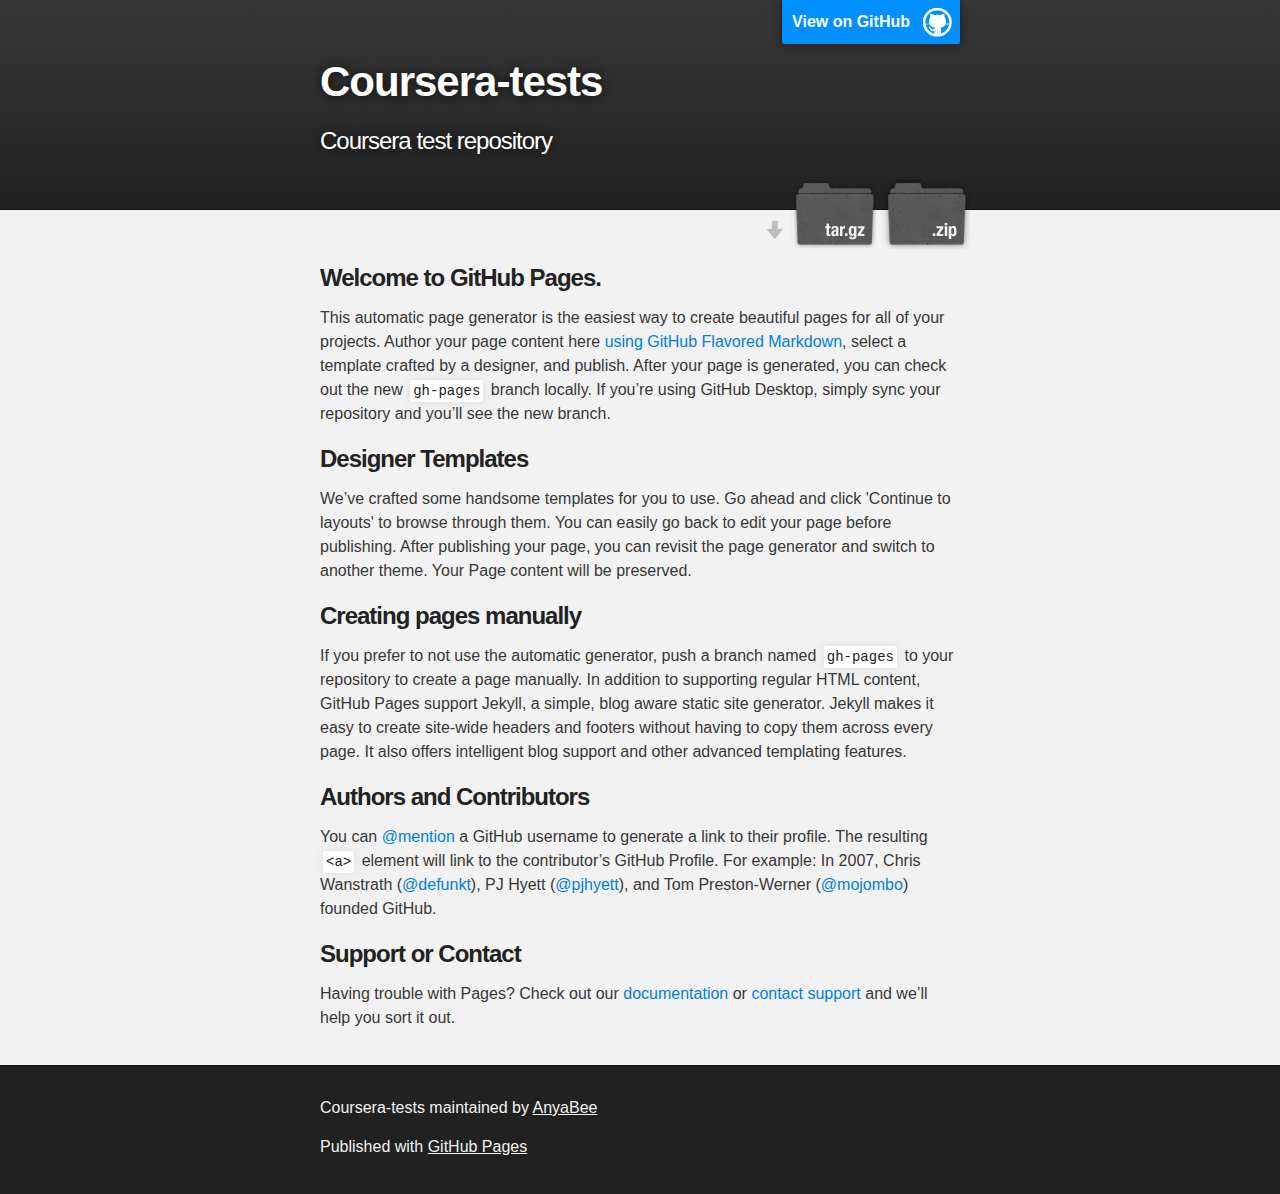
<file: index.html>
<!DOCTYPE html>
<html>

  <head>
    <meta charset='utf-8'>
    <meta http-equiv="X-UA-Compatible" content="chrome=1">
    <meta name="description" content="Coursera-tests : Coursera test repository">

    <link rel="stylesheet" type="text/css" media="screen" href="stylesheets/stylesheet.css">

    <title>Coursera-tests</title>
  </head>

  <body>

    <!-- HEADER -->
    <div id="header_wrap" class="outer">
        <header class="inner">
          <a id="forkme_banner" href="https://github.com/AnyaBee/coursera-tests">View on GitHub</a>

          <h1 id="project_title">Coursera-tests</h1>
          <h2 id="project_tagline">Coursera test repository</h2>

            <section id="downloads">
              <a class="zip_download_link" href="https://github.com/AnyaBee/coursera-tests/zipball/master">Download this project as a .zip file</a>
              <a class="tar_download_link" href="https://github.com/AnyaBee/coursera-tests/tarball/master">Download this project as a tar.gz file</a>
            </section>
        </header>
    </div>

    <!-- MAIN CONTENT -->
    <div id="main_content_wrap" class="outer">
      <section id="main_content" class="inner">
        <h3>
<a id="welcome-to-github-pages" class="anchor" href="#welcome-to-github-pages" aria-hidden="true"><span aria-hidden="true" class="octicon octicon-link"></span></a>Welcome to GitHub Pages.</h3>

<p>This automatic page generator is the easiest way to create beautiful pages for all of your projects. Author your page content here <a href="https://guides.github.com/features/mastering-markdown/">using GitHub Flavored Markdown</a>, select a template crafted by a designer, and publish. After your page is generated, you can check out the new <code>gh-pages</code> branch locally. If you’re using GitHub Desktop, simply sync your repository and you’ll see the new branch.</p>

<h3>
<a id="designer-templates" class="anchor" href="#designer-templates" aria-hidden="true"><span aria-hidden="true" class="octicon octicon-link"></span></a>Designer Templates</h3>

<p>We’ve crafted some handsome templates for you to use. Go ahead and click 'Continue to layouts' to browse through them. You can easily go back to edit your page before publishing. After publishing your page, you can revisit the page generator and switch to another theme. Your Page content will be preserved.</p>

<h3>
<a id="creating-pages-manually" class="anchor" href="#creating-pages-manually" aria-hidden="true"><span aria-hidden="true" class="octicon octicon-link"></span></a>Creating pages manually</h3>

<p>If you prefer to not use the automatic generator, push a branch named <code>gh-pages</code> to your repository to create a page manually. In addition to supporting regular HTML content, GitHub Pages support Jekyll, a simple, blog aware static site generator. Jekyll makes it easy to create site-wide headers and footers without having to copy them across every page. It also offers intelligent blog support and other advanced templating features.</p>

<h3>
<a id="authors-and-contributors" class="anchor" href="#authors-and-contributors" aria-hidden="true"><span aria-hidden="true" class="octicon octicon-link"></span></a>Authors and Contributors</h3>

<p>You can <a href="https://help.github.com/articles/basic-writing-and-formatting-syntax/#mentioning-users-and-teams" class="user-mention">@mention</a> a GitHub username to generate a link to their profile. The resulting <code>&lt;a&gt;</code> element will link to the contributor’s GitHub Profile. For example: In 2007, Chris Wanstrath (<a href="https://github.com/defunkt" class="user-mention">@defunkt</a>), PJ Hyett (<a href="https://github.com/pjhyett" class="user-mention">@pjhyett</a>), and Tom Preston-Werner (<a href="https://github.com/mojombo" class="user-mention">@mojombo</a>) founded GitHub.</p>

<h3>
<a id="support-or-contact" class="anchor" href="#support-or-contact" aria-hidden="true"><span aria-hidden="true" class="octicon octicon-link"></span></a>Support or Contact</h3>

<p>Having trouble with Pages? Check out our <a href="https://help.github.com/pages">documentation</a> or <a href="https://github.com/contact">contact support</a> and we’ll help you sort it out.</p>
      </section>
    </div>

    <!-- FOOTER  -->
    <div id="footer_wrap" class="outer">
      <footer class="inner">
        <p class="copyright">Coursera-tests maintained by <a href="https://github.com/AnyaBee">AnyaBee</a></p>
        <p>Published with <a href="https://pages.github.com">GitHub Pages</a></p>
      </footer>
    </div>

    

  </body>
</html>
</file>
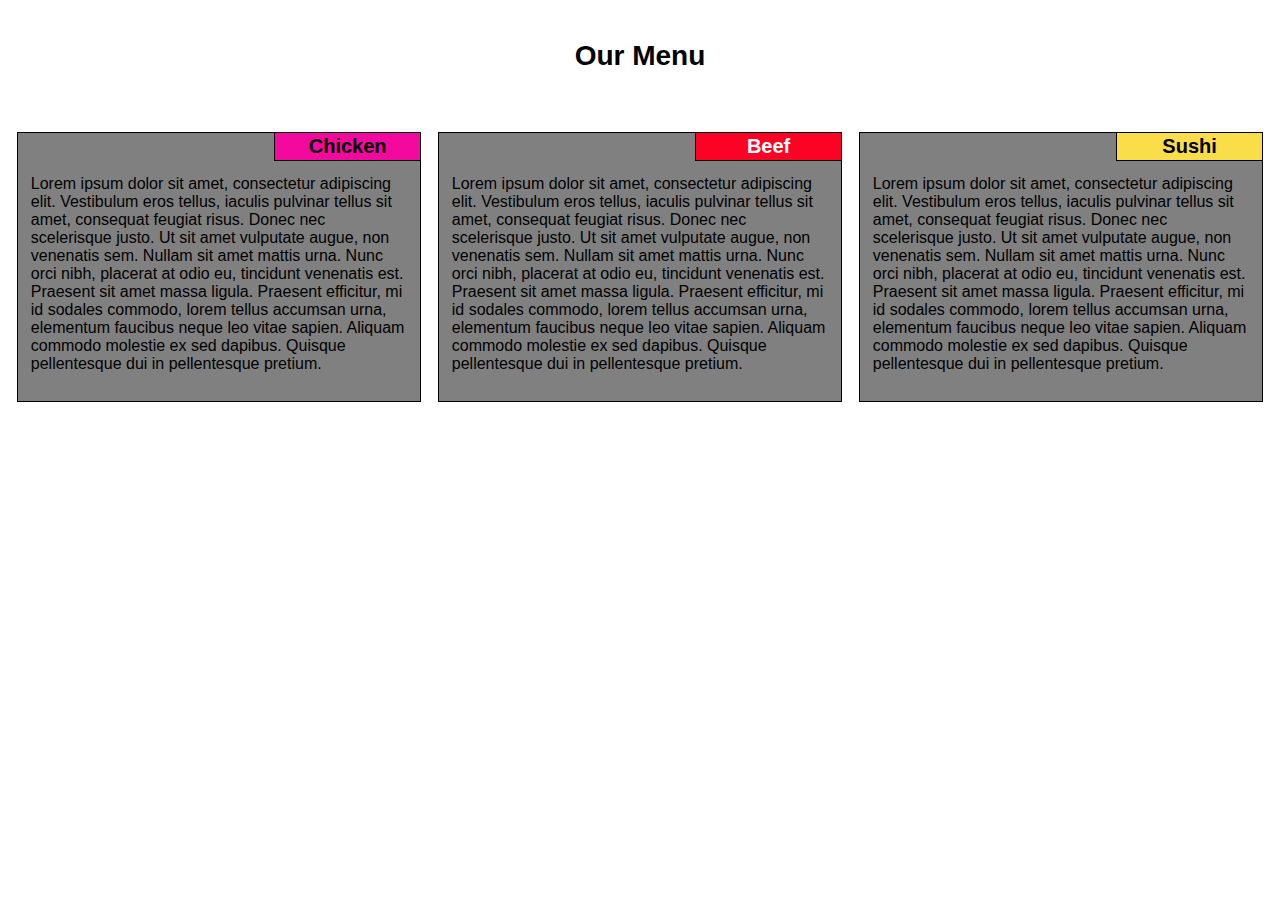
<file: module2/index.html>
<!DOCTYPE html>
<html>
	<head>
		<title>Assignment for module2</title>
		<meta charset="utf-8">
		<link rel="stylesheet" href="all.css">
		<meta name="viewport" content="width=device-width, initial-scale=1">
</head>
<body>
	<h1>Our menu</h1>
		<div class="lg-column md-column">
			<div class="heading-box heading-box-1">
				<h2>Chicken</h2>
			</div>
				<p>Lorem ipsum dolor sit amet, consectetur adipiscing elit. Vestibulum eros tellus, iaculis pulvinar tellus sit amet, consequat feugiat risus. Donec nec scelerisque justo. Ut sit amet vulputate augue, non venenatis sem. Nullam sit amet mattis urna. Nunc orci nibh, placerat at odio eu, tincidunt venenatis est. Praesent sit amet massa ligula. Praesent efficitur, mi id sodales commodo, lorem tellus accumsan urna, elementum faucibus neque leo vitae sapien. Aliquam commodo molestie ex sed dapibus. Quisque pellentesque dui in pellentesque pretium. </p>
		</div>
		<div class="lg-column md-column md-2">
			<div class="heading-box heading-box-2">
				<h2 class="text-color">Beef</h2>
			</div>
				<p>Lorem ipsum dolor sit amet, consectetur adipiscing elit. Vestibulum eros tellus, iaculis pulvinar tellus sit amet, consequat feugiat risus. Donec nec scelerisque justo. Ut sit amet vulputate augue, non venenatis sem. Nullam sit amet mattis urna. Nunc orci nibh, placerat at odio eu, tincidunt venenatis est. Praesent sit amet massa ligula. Praesent efficitur, mi id sodales commodo, lorem tellus accumsan urna, elementum faucibus neque leo vitae sapien. Aliquam commodo molestie ex sed dapibus. Quisque pellentesque dui in pellentesque pretium. </p>
		</div>
		<div class="lg-column lg-3">
			<div class="heading-box heading-box-3">
				<h2>Sushi</h2>
			</div>
				<p>Lorem ipsum dolor sit amet, consectetur adipiscing elit. Vestibulum eros tellus, iaculis pulvinar tellus sit amet, consequat feugiat risus. Donec nec scelerisque justo. Ut sit amet vulputate augue, non venenatis sem. Nullam sit amet mattis urna. Nunc orci nibh, placerat at odio eu, tincidunt venenatis est. Praesent sit amet massa ligula. Praesent efficitur, mi id sodales commodo, lorem tellus accumsan urna, elementum faucibus neque leo vitae sapien. Aliquam commodo molestie ex sed dapibus. Quisque pellentesque dui in pellentesque pretium. 
				</p>
			
		</div>

</body>
</html>
</file>
<file: stylesheets/stylesheet.css>
/*******************************************************************************
Slate Theme for GitHub Pages
by Jason Costello, @jsncostello
*******************************************************************************/

@import url(github-light.css);

/*******************************************************************************
MeyerWeb Reset
*******************************************************************************/

html, body, div, span, applet, object, iframe,
h1, h2, h3, h4, h5, h6, p, blockquote, pre,
a, abbr, acronym, address, big, cite, code,
del, dfn, em, img, ins, kbd, q, s, samp,
small, strike, strong, sub, sup, tt, var,
b, u, i, center,
dl, dt, dd, ol, ul, li,
fieldset, form, label, legend,
table, caption, tbody, tfoot, thead, tr, th, td,
article, aside, canvas, details, embed,
figure, figcaption, footer, header, hgroup,
menu, nav, output, ruby, section, summary,
time, mark, audio, video {
  margin: 0;
  padding: 0;
  border: 0;
  font: inherit;
  vertical-align: baseline;
}

/* HTML5 display-role reset for older browsers */
article, aside, details, figcaption, figure,
footer, header, hgroup, menu, nav, section {
  display: block;
}

ol, ul {
  list-style: none;
}

table {
  border-collapse: collapse;
  border-spacing: 0;
}

/*******************************************************************************
Theme Styles
*******************************************************************************/

body {
  box-sizing: border-box;
  color:#373737;
  background: #212121;
  font-size: 16px;
  font-family: 'Myriad Pro', Calibri, Helvetica, Arial, sans-serif;
  line-height: 1.5;
  -webkit-font-smoothing: antialiased;
}

h1, h2, h3, h4, h5, h6 {
  margin: 10px 0;
  font-weight: 700;
  color:#222222;
  font-family: 'Lucida Grande', 'Calibri', Helvetica, Arial, sans-serif;
  letter-spacing: -1px;
}

h1 {
  font-size: 36px;
  font-weight: 700;
}

h2 {
  padding-bottom: 10px;
  font-size: 32px;
  background: url('../images/bg_hr.png') repeat-x bottom;
}

h3 {
  font-size: 24px;
}

h4 {
  font-size: 21px;
}

h5 {
  font-size: 18px;
}

h6 {
  font-size: 16px;
}

p {
  margin: 10px 0 15px 0;
}

footer p {
  color: #f2f2f2;
}

a {
  text-decoration: none;
  color: #007edf;
  text-shadow: none;

  transition: color 0.5s ease;
  transition: text-shadow 0.5s ease;
  -webkit-transition: color 0.5s ease;
  -webkit-transition: text-shadow 0.5s ease;
  -moz-transition: color 0.5s ease;
  -moz-transition: text-shadow 0.5s ease;
  -o-transition: color 0.5s ease;
  -o-transition: text-shadow 0.5s ease;
  -ms-transition: color 0.5s ease;
  -ms-transition: text-shadow 0.5s ease;
}

a:hover, a:focus {text-decoration: underline;}

footer a {
  color: #F2F2F2;
  text-decoration: underline;
}

em {
  font-style: italic;
}

strong {
  font-weight: bold;
}

img {
  position: relative;
  margin: 0 auto;
  max-width: 739px;
  padding: 5px;
  margin: 10px 0 10px 0;
  border: 1px solid #ebebeb;

  box-shadow: 0 0 5px #ebebeb;
  -webkit-box-shadow: 0 0 5px #ebebeb;
  -moz-box-shadow: 0 0 5px #ebebeb;
  -o-box-shadow: 0 0 5px #ebebeb;
  -ms-box-shadow: 0 0 5px #ebebeb;
}

p img {
  display: inline;
  margin: 0;
  padding: 0;
  vertical-align: middle;
  text-align: center;
  border: none;
}

pre, code {
  width: 100%;
  color: #222;
  background-color: #fff;

  font-family: Monaco, "Bitstream Vera Sans Mono", "Lucida Console", Terminal, monospace;
  font-size: 14px;

  border-radius: 2px;
  -moz-border-radius: 2px;
  -webkit-border-radius: 2px;
}

pre {
  width: 100%;
  padding: 10px;
  box-shadow: 0 0 10px rgba(0,0,0,.1);
  overflow: auto;
}

code {
  padding: 3px;
  margin: 0 3px;
  box-shadow: 0 0 10px rgba(0,0,0,.1);
}

pre code {
  display: block;
  box-shadow: none;
}

blockquote {
  color: #666;
  margin-bottom: 20px;
  padding: 0 0 0 20px;
  border-left: 3px solid #bbb;
}


ul, ol, dl {
  margin-bottom: 15px
}

ul {
  list-style-position: inside;
  list-style: disc;
  padding-left: 20px;
}

ol {
  list-style-position: inside;
  list-style: decimal;
  padding-left: 20px;
}

dl dt {
  font-weight: bold;
}

dl dd {
  padding-left: 20px;
  font-style: italic;
}

dl p {
  padding-left: 20px;
  font-style: italic;
}

hr {
  height: 1px;
  margin-bottom: 5px;
  border: none;
  background: url('../images/bg_hr.png') repeat-x center;
}

table {
  border: 1px solid #373737;
  margin-bottom: 20px;
  text-align: left;
 }

th {
  font-family: 'Lucida Grande', 'Helvetica Neue', Helvetica, Arial, sans-serif;
  padding: 10px;
  background: #373737;
  color: #fff;
 }

td {
  padding: 10px;
  border: 1px solid #373737;
 }

form {
  background: #f2f2f2;
  padding: 20px;
}

/*******************************************************************************
Full-Width Styles
*******************************************************************************/

.outer {
  width: 100%;
}

.inner {
  position: relative;
  max-width: 640px;
  padding: 20px 10px;
  margin: 0 auto;
}

#forkme_banner {
  display: block;
  position: absolute;
  top:0;
  right: 10px;
  z-index: 10;
  padding: 10px 50px 10px 10px;
  color: #fff;
  background: url('../images/blacktocat.png') #0090ff no-repeat 95% 50%;
  font-weight: 700;
  box-shadow: 0 0 10px rgba(0,0,0,.5);
  border-bottom-left-radius: 2px;
  border-bottom-right-radius: 2px;
}

#header_wrap {
  background: #212121;
  background: -moz-linear-gradient(top, #373737, #212121);
  background: -webkit-linear-gradient(top, #373737, #212121);
  background: -ms-linear-gradient(top, #373737, #212121);
  background: -o-linear-gradient(top, #373737, #212121);
  background: linear-gradient(top, #373737, #212121);
}

#header_wrap .inner {
  padding: 50px 10px 30px 10px;
}

#project_title {
  margin: 0;
  color: #fff;
  font-size: 42px;
  font-weight: 700;
  text-shadow: #111 0px 0px 10px;
}

#project_tagline {
  color: #fff;
  font-size: 24px;
  font-weight: 300;
  background: none;
  text-shadow: #111 0px 0px 10px;
}

#downloads {
  position: absolute;
  width: 210px;
  z-index: 10;
  bottom: -40px;
  right: 0;
  height: 70px;
  background: url('../images/icon_download.png') no-repeat 0% 90%;
}

.zip_download_link {
  display: block;
  float: right;
  width: 90px;
  height:70px;
  text-indent: -5000px;
  overflow: hidden;
  background: url(../images/sprite_download.png) no-repeat bottom left;
}

.tar_download_link {
  display: block;
  float: right;
  width: 90px;
  height:70px;
  text-indent: -5000px;
  overflow: hidden;
  background: url(../images/sprite_download.png) no-repeat bottom right;
  margin-left: 10px;
}

.zip_download_link:hover {
  background: url(../images/sprite_download.png) no-repeat top left;
}

.tar_download_link:hover {
  background: url(../images/sprite_download.png) no-repeat top right;
}

#main_content_wrap {
  background: #f2f2f2;
  border-top: 1px solid #111;
  border-bottom: 1px solid #111;
}

#main_content {
  padding-top: 40px;
}

#footer_wrap {
  background: #212121;
}



/*******************************************************************************
Small Device Styles
*******************************************************************************/

@media screen and (max-width: 480px) {
  body {
    font-size:14px;
  }

  #downloads {
    display: none;
  }

  .inner {
    min-width: 320px;
    max-width: 480px;
  }

  #project_title {
  font-size: 32px;
  }

  h1 {
    font-size: 28px;
  }

  h2 {
    font-size: 24px;
  }

  h3 {
    font-size: 21px;
  }

  h4 {
    font-size: 18px;
  }

  h5 {
    font-size: 14px;
  }

  h6 {
    font-size: 12px;
  }

  code, pre {
    min-width: 320px;
    max-width: 480px;
    font-size: 11px;
  }

}
</file>
<file: module2/all.css>
html, body, h1, h2{
				margin:0;
				padding:0;
			}
body {
	width: auto;
	font-size: 100%;
	font-family: "Trebuchet MS", Helvetica, sans-serif;

}

h1 {
	font-size: 175%;
	text-transform: capitalize;
	text-align: center;
	margin-top: 40px; 
	margin-bottom: 60px
}
h2 {
	font-size: 125%;	
}
.text-color {
	color:white;
}
.lg-column {
width:31.56%;
box-sizing:border-box;
float:left;
margin-left:1.33%;
border: 1px solid black;
padding:2% 1% 1% 1%;
background:gray;
position: relative;
}
.lg-3 {
margin-right:1.33%;	
}

.heading-box {
	position: absolute;
	top:0;
	right:0;
	border-left: 1px solid black;
	border-bottom: 1px solid black;
	width: 30%;
	text-align: center;
	padding: 0.5% 3%;

}

.heading-box-1 {
background-color:#f4099e;
}
.heading-box-2 {
background-color:#fc0326;
}
.heading-box-3 {
background-color: #f9de49;
}
@media (min-width: 768px) and (max-width: 991px) {
	.md-column {
		width: 48%

	}
	.md-2 {
		margin-right:1.33%;
	}

	.lg-3 {
		clear:both;
		content:'';
		width:97.34%;
		margin-top: 1.33%;
		margin-right: 0;
	}
	.heading-box-3 {
		width:10%;
	}
}
@media (min-width: 320px) and (max-width: 767px) {
	.lg-column {
		width:94%;
		clear: both;
		content:'';
		margin: 1% 3%;
	}

}
</file>
